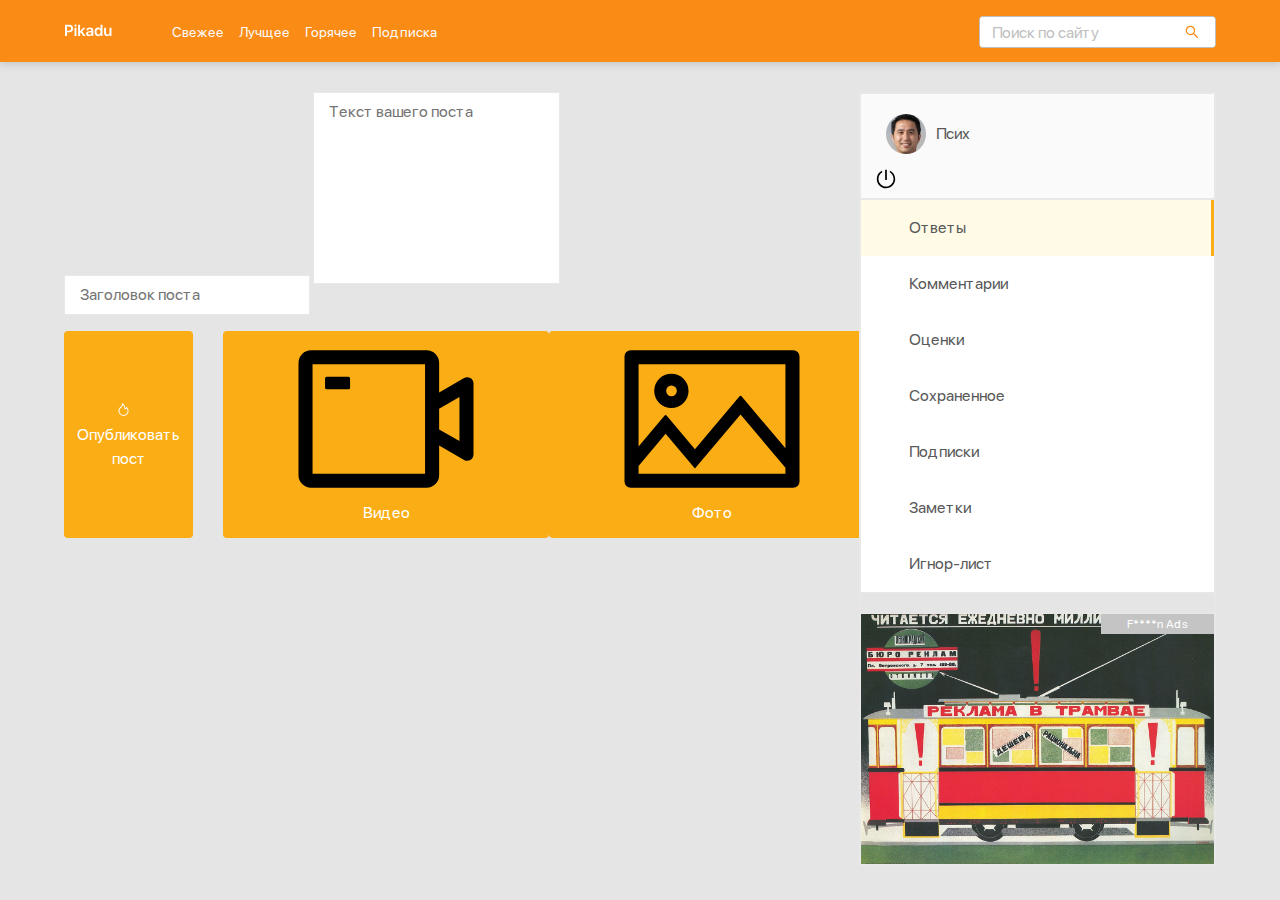
<file: new-post.html>
<!DOCTYPE html>
<html lang="ru">
<head>
  <meta charset="UTF-8">
  <meta name="viewport" content="width=device-width, initial-scale=1.0">
  <title>New Post</title>
  <link rel="stylesheet" href="css/style.css">
  <link rel="stylesheet" href="css/normalize.css">
  </head>
<body>
<header class="header">
  <div class="header-wrapper">
    <a href="index.html" class="header-logo">
      <img class="header-logo-image" src="img/logo.svg" alt="logo: Pikadu">
    </a>
    <nav class="header-nav">
      <ul class="header-menu">
        <li class="header-menu-item"><a href="#" class="header-menu-link">Свежее</a></li>
        <li class="header-menu-item"><a href="#" class="header-menu-link">Лучщее</a></li>
        <li class="header-menu-item"><a href="#" class="header-menu-link">Горячее</a></li>
        <li class="header-menu-item"><a href="#" class="header-menu-link">Подписка</a></li>
      </ul>   
      </nav>
   <div class="input-group search">
     <input type="serach" class="search-input" placeholder="Поиск по сайту">
        <button class="search-button">
          <img src="img/search.svg" alt="search" class="search-icon">
        </button>
   </div>
   <a href="#" class="menu-toggle" id="menu-toggle">
      <span></span>
      <span></span>
      <span></span>
    </a>
   </div>
</div>
</header>
<div class="content">
  <main class="posts">
    <form action="#" class="add-post">
      <input type="text" name="post-title" class="add-title" placeholder="Заголовок поста">
      <textarea name="post-text" id="text" class="add-text"
      placeholder="Текст вашего поста"></textarea>
      <div class="add-buttons">
        <button type="submit" class="button add-button"><svg width="11px" height="13px" class="icon icon-fire">
        <use xlink:href="img/icons.svg#fire"></use>
      </svg> <a href="index.html" style="text-decoration: none; color: white;">Опубликовать пост</a></button>
      <button class="button button-outline"><svg class="icon icon-video">
        <use xlink:href="img/icons.svg#video"></use>
      </svg>Видео</button>
      <button class="button button-outline"><svg class="icon icon-foto">
        <use xlink:href="img/icons.svg#foto"></use>
      </svg>Фото</button>
      </div>
    </form>
  </main>
<aside class="sidebar">
    <div class="user">
      <a href="#" class="user-info"><img src="img/avatar2.jpg" alt="useravatar" class="user-avatar">
        <span class="user-login">Псих</span></a>
        <a href="#" class="iconpower">
          <svg width="20px" height="20px" class="icon-power">
            <use xlink:href="img/icons.svg#power"></use>
          </svg>
        </a>
    </div>
     <nav class="sidebar-nav">
        <ul class="menu-nav">
            <li class="menu-nav-item active"><a href="#" class="menu-nav-link ">
              Ответы
            </a></li>
            <li class="menu-nav-item"><a href="#" class="menu-nav-link">
              Комментарии
            </a></li>
            <li class="menu-nav-item"><a href="#" class="menu-nav-link">
              Оценки
            </a></li>
            <li class="menu-nav-item"><a href="#" class="menu-nav-link">
              Сохраненное
            </a></li>
            <li class="menu-nav-item"><a href="#" class="menu-nav-link">
              Подписки
            </a></li>
            <li class="menu-nav-item"><a href="#" class="menu-nav-link">
              Заметки
            </a></li>
            <li class="menu-nav-item"><a href="#" class="menu-nav-link">
              Игнор-лист
            </a></li>
          </ul>
        </nav>
      <a href="#" class="ads"></a>
  </aside>
</div>
<script src="js/main.js"></script>
</body>
</html>
</file>
<file: css/style.css>
@font-face {
  font-family: "SFProDisplay-Regular";
  src: local("SFProDisplay-Regular"),
    url(../fonts/SFProDisplay-Regular.woff) format("woff"),
    url(../fonts/SFProDisplay-Regular.woff2) format("woff2");
  font-weight: normal;
}
@font-face {
  font-family: "SFProDisplay-Semibold";
  src: local("SFProDisplay-Semibold"),
    url(../fonts/SFProDisplay-Semibold.woff) format("woff"),
    url(../fonts/SFProDisplay-Semibold.woff2) format("woff2");
  font-weight: bold;
}
* {
  box-sizing: border-box;
}
body {
  font-family: "SFProDisplay-Regular", sans-serif;
  background: #e5e5e5;
}
.header {
  background: #fa8c16;
  padding-top: 16px;
  padding-bottom: 14px;
  box-shadow: 0px 2px 8px rgba(0, 0, 0, 0.15);
  margin-bottom: 30px;
}
.header-wrapper {
  max-width: 1200px;
  width: 90%;
  margin: auto;
  justify-content: space-between;
  display: flex;
  align-items: center;
}
.header-menu {
  display: flex;
  list-style: none;
  padding: 0;
  margin: 0;
}
.header-nav {
  margin-left: 60px;
  margin-right: auto;
}
.header-menu-link {
  text-decoration: none;
  color: #fafafa;
  margin-right: 15px;
  margin-left: auto;
  font-size: 14px;
  line-height: 22px;
}
.input-group {
  max-width: 237px;
  width: 60%;
  height: 32px;
  background: #ffffff;
  position: relative;
  border-radius: 4px;
  overflow: hidden;
  border: 1px solid #bfbfbf;
}
.search-input {
  height: 100%;
  width: 80%;
  border: none;
  padding-left: 12px;
}
.search-button {
  height: 100%;
  width: 20%;
  background-color: #ffffff;
  position: absolute;
  right: 0;
  top: 0;
  border: none;
  cursor: pointer;
  display: flex;
  align-items: center;
  justify-content: center;
}
.search-input::-webkit-input-placeholder {
  color: #bfbfbf;
}
.search-input:-ms-input-placeholder {
  color: #bfbfbf;
}
.search-input::-ms-input-placeholder {
  color: #bfbfbf;
}
.search-input::placeholder {
  color: #bfbfbf;
}
.content {
  max-width: 1200px;
  width: 90%;
  margin: auto;
  display: flex;
  align-items: flex-start;
  justify-content: space-between;
}
.posts {
  width: 67%;
}
.post {
  background: #ffffff;
  border: 1px solid #e8e8e8;
  margin-bottom: 20px;
}
.post-body {
  padding-top: 35px;
  padding-left: 35px;
  padding-right: 35px;
  padding-bottom: 0;
}
.post-title {
  margin-top: 0;
  margin-bottom: 19px;
  font-weight: 600;
  font-size: 16px;
  line-height: 24px;
  color: #262626;
  font-family: "SFProDisplay-Semibold";
}
.post-text {
  font-weight: normal;
  font-size: 14px;
  line-height: 22px;
  color: #262626;
}
.tags {
  margin-bottom: 20px;
  color: #bfbfbf;
}
.tag:first-child {
  margin-left: 0;
}
.tag {
  color: #bfbfbf;
  margin-left: 10px;
  font-size: 14px;
  line-height: 22px;
  text-decoration: none;
}
.post-footer {
  background: #fafafa;
  border-top: 1px solid #e8e8e8;
  display: flex;
  justify-content: space-between;
  padding-right: 35px;
  padding-left: 35px;
  padding-top: 13px;
  padding-bottom: 13px;
}
.post-button .icon {
  fill: #8c8c8c;
}
.post-buttons {
  display: flex;
  align-items: center;
}
.icon-like,
.icon-comment {
  margin-right: 6px;
}
.post-button {
  background-color: transparent;
  border: none;
  color: #8c8c8c;
  display: flex;
  align-items: center;
  font-size: 14px;
  line-height: 22px;
  margin-right: 19px;
  cursor: pointer;
}
.post-author {
  display: flex;
  align-items: center;
  text-align: right;
}
.author-avatar {
  height: 34px;
  width: 34px;
  margin-left: 9px;
  border-radius: 4px;
}
.author-username {
  display: block;
  color: #8c8c8c;
  font-size: 12px;
  line-height: 20px;
  text-decoration: none;
}
.post-time {
  color: #bfbfbf;
  font-size: 12px;
  line-height: 20px;
}
.sidebar {
  border: 1px solid #e8e8e8;
  width: 31%;
}

.login {
  align-items: center;
  justify-content: space-between;
  background-color: #fafafa;
}
.login-form {
  display: flex;
  flex-direction: column;
}
.login-title {
  text-align: center;
  font-weight: 600;
  margin-bottom: 10px;
  font-size: 16px;
  color: #595959;
}
.login-input {
  display: block;
  background-color: #fff;
  border: 1px solid #e8e8e8;
  padding: 5px 15px;
  margin-bottom: 15px;
  margin-left: 25px;
  margin-right: 25px;
}
.login-forget {
  text-align: center;
  font-size: 12px;
  color: #757575;
  margin-bottom: 10px;
  text-decoration: none;
  font-style: italic;
}
.login-signin {
  background-color: #fa8c16;
  border: none;
  border-radius: 2px;
  text-transform: uppercase;
  cursor: pointer;
  line-height: 32px;
  font-size: 15px;
  margin-bottom: 15px;
  margin-left: 25px;
  margin-right: 25px;
}
.login-signin:hover {
  filter: opacity(80%);
}
.login-signin:active {
  filter: brightness(85%);
}
.login-signup {
  color: #fa8c16;
  text-align: center;
  font-size: 14px;
  margin-bottom: 10px;
  text-decoration: none;
  text-transform: uppercase;
}

.user {
  background-color: #fafafa;
  border: 1px solid #e8e8e8;
  padding: 5px 15px;
}
.user-container {
  display: flex;
  align-items: center;
  justify-content: space-between;
}

.user-avatar {
  width: 40px;
  height: 40px;
  object-fit: cover;
  border-radius: 50%;
  margin: 15px 10px;
}
.user-info {
  display: flex;
  align-items: center;
  text-decoration: none;
}
.user-login {
  font-size: 16px;
  line-height: 24px;
  color: #595959;
  margin-right: auto;
}

.edit-container {
  display: none;
}
.edit-title {
  text-align: center;
  text-transform: uppercase;
}
.edit-container.visible {
  display: block;
}
.edit-label {
  display: block;
  margin-bottom: 10px;
  text-align: center;
}
.edit-input {
  display: block;
  margin: 5px auto;
  padding: 5px 10px;
  width: 100%;
}
.edit-btn {
  background-color: #fa8c16;
  border: none;
  border-radius: 2px;
  text-transform: uppercase;
  cursor: pointer;
  line-height: 32px;
  font-size: 15px;
  margin: 5px auto;
  width: 100%;
}
.icon-edit {
  width: 20px;
  height: 20px;
  margin-right: 10px;
}

.iconpower {
  background-color: transparent;
  border: none;
  cursor: pointer;
  padding-right: 25px;
}

.error {
  border: 1px solid #ff0303;
}

.menu-nav {
  display: flex;
  flex-direction: column;
  border: 1px solid #e8e8e8;
  list-style-type: none;
  background: #ffffff;
  margin: 0;
  padding: 0;
}
.menu-nav-link {
  display: inline-block;
  border: none;
  cursor: pointer;
  display: flex;
  align-items: center;
  font-size: 16px;
  line-height: 24px;
  color: #595959;
  padding: 16px 48px;
  text-decoration: none;
}
.menu-nav-item {
  border: none;
  cursor: pointer;
  padding: 0;
}
.menu-nav-item :hover {
  transition: all 0.4s linear;
  -webkit-transition: all 0.4s linear;
  -moz-transition: all 0.4s linear;
  background: #fffbe6;
  border-right: 3px solid #faad14;
}
.menu-nav-item.active {
  border-right: 3px solid #faad14;
  background-color: #fffbe6;
}
.button {
  background: #faad14;
  border-radius: 4px;
  border: none;
  font-size: 16px;
  line-height: 24px;
  color: #ffffff;
  font-style: normal;
  font-weight: normal;
  text-decoration: none;
  padding: 13px;
  cursor: pointer;
}
.button-new-post {
  display: none;
  align-items: center;
  justify-content: center;
  width: 100%;
  margin-top: 20px;
}
.button-new-post.visible {
  display: flex;
}
.icon-fire {
  fill: white;
  margin-right: 10px;
}
.card {
  background: #ffffff;
  border: 1px solid #e8e8e8;
  margin-top: 20px;
}
.card-header {
  border-bottom: 1px solid #e8e8e8;
  background: #fafafa;
  padding: 23px 25px;
}
.card-title {
  font-family: "SFProDisplay-Semibold";
  font-weight: 600;
  font-size: 16px;
  line-height: 24px;
  margin: 0;
  color: #595959;
}
.card-body {
  padding: 22px 40px 20px 25px;
}
.card-body-title {
  margin: 0;
  text-decoration: none;
  font-size: 16px;
  font-weight: 600;
  line-height: 24px;
  color: #d48806;
  cursor: pointer;
  font-family: "SFProDisplay-Semibold";
}
.card-text {
  font-size: 14px;
  line-height: 22px;
  color: #262626;
  margin: 10px 0;
}
.ads {
  display: block;
  background: #ffffff;
  background-image: url("../img/promo.jpg");
  background-repeat: no-repeat;
  background-position: center center;
  background-size: cover;
  width: 100%;
  height: 252px;
  border: 1px solid #e8e8e8;
  margin-top: 20px;
  position: relative;
}
.ads::before {
  content: "F****n Ads";
  position: absolute;
  right: 0;
  top: 0;
  background: #c4c4c4;
  padding-left: 26px;
  padding-right: 26px;
  font-size: 12px;
  line-height: 20px;
  text-align: center;
  color: #ffffff;
}
.add-title,
.add-text,
.add-tags {
  background: #ffffff;
  border: 1px solid #e8e8e8;
  padding: 10px 15px;
  margin-bottom: 16px;
  resize: none;
}
.add-text {
  min-height: 192px;
}
.add-buttons {
  display: flex;
  justify-content: space-between;
}

.add-button {
  margin-right: 30px;
  text-decoration: none;
}
.add-post {
  margin-right: 12px;
}

.modal-newpost {
  display: none;
  top: 0;
  left: 0;
  position: fixed;
  width: 100%;
  height: 100%;
  background: rgba(0, 0, 0, 0.4);
  z-index: 999;
}

.modal-newpost.visible {
  display: flex;
}

.modal-addpost {
  max-width: 580px;
  width: 95%;
  background: #ffffff;
  border-radius: 5px;
  margin: auto;
  padding: 10px 15px;
}

.modal-body {
  border: none;
  display: flex;
  flex-direction: column;
}

.close {
  font-size: 36px;
  border: none;
  background-color: transparent;
  position: absolute;
  margin-bottom: 10px;
  top: 10px;
  right: 30px;
}
.cancel-button {
  background-color: black;
}
.buttons-auth {
  display: flex;
}

@media (max-width: 990px) {
  .menu-toggle {
    display: flex;
    flex-direction: column;
    justify-content: space-between;
    width: 30px;
    height: 30px;
    margin-left: 12px;
  }
  .menu-toggle span {
    height: 2px;
    width: 100%;
    background-color: #fff;
  }
  .header {
    position: fixed;
    z-index: 100;
    left: 0;
    right: 0;
    top: 0;
    width: 100%;
  }
  .content {
    margin-top: 90px;
  }
  .sidebar {
    position: fixed;
    z-index: 101;
    top: 64px;
    right: 0;
    bottom: 0;
    height: calc(100% - 64px);
    max-width: 320px;
    width: 100%;
    background-color: #fff;
    padding: 30px;
    box-shadow: 1px 1px 10px rgba(0, 0, 0, 0.15);
    transform: translateX(100%);
    transition: transform 0.2s;
    overflow-y: auto;
  }
  .sidebar::-webkit-scrollbar {
    width: 0px;
  }
  .sidebar.visible {
    transform: translateX(0);
  }
  .posts {
    width: 100%;
  }
  .header-nav {
    display: none;
  }
  .header-menu {
    width: 90%;
    margin: auto;
  }
}
@media (max-width: 576px) {
  .post-footer {
    flex-direction: column;
  }
  .post-author {
    margin-top: 15px;
  }
  .author-about {
    order: 2;
    text-align: left;
  }
  .author-avatar {
    margin-left: 0;
    margin-right: 10px;
    object-fit: cover;
  }
}
@media (max-width: 676px) {
  .modal-addpost {
    max-width: 400px;
    width: 95%;
    background: #ffffff;
    border-radius: 5px;
    margin: auto;
    padding: 20px 25px;
  }
  .add-text {
    min-height: 162px;
    padding: 10px 10px;
  }
  .add-title,
  .add-tags {
    padding: 10px 10px;
  }

  .add-buttons {
    display: flex;
    flex-direction: column;
    padding: 0;
  }
  .add-button,
  .cancel-button {
    width: 100%;
    margin-bottom: 15px;
    padding: 0;
  }

  .add-post {
    margin-right: 0;
    margin-top: 10px;
  }
}
</file>
